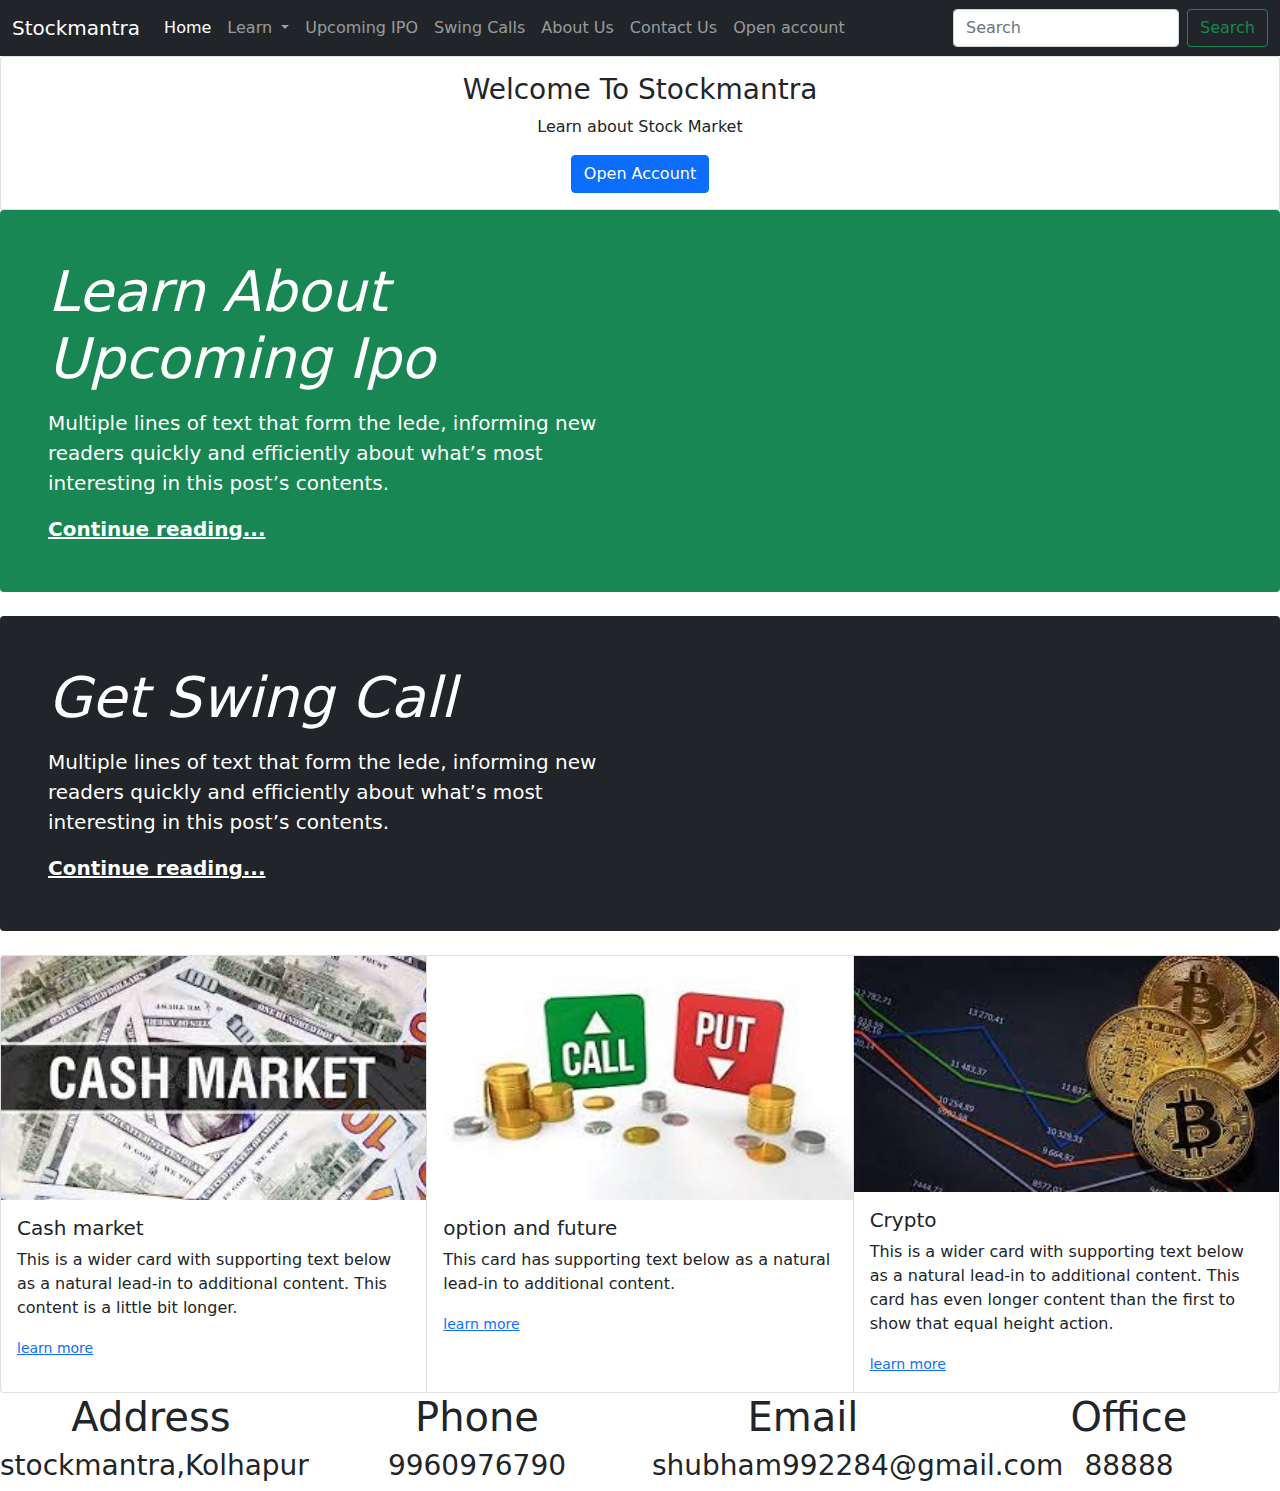
<file: index.html>
<!DOCTYPE html>
<html lang="en">
<head>
    <meta charset="UTF-8">
    <meta http-equiv="X-UA-Compatible" content="IE=edge">
    <meta name="viewport" content="width=device-width, initial-scale=1.0">
    <title>Document</title>
    <link rel="stylesheet" href="css/bootstrap.min.css">
   
    <link rel="stylesheet" href="owncss/style.css">
    

</head>
<body>
    <nav class="navbar navbar-expand-lg navbar-dark bg-dark">
        <div class="container-fluid">
          <a class="navbar-brand" href="#">Stockmantra</a>
          <button class="navbar-toggler" type="button" data-bs-toggle="collapse" data-bs-target="#navbarSupportedContent" aria-controls="navbarSupportedContent" aria-expanded="false" aria-label="Toggle navigation">
            <span class="navbar-toggler-icon"></span>
          </button>
          <div class="collapse navbar-collapse" id="navbarSupportedContent">
            <ul class="navbar-nav me-auto mb-2 mb-lg-0">
              <li class="nav-item">
                <a class="nav-link active" aria-current="page" href="#">Home</a>
              </li>
            
              <li class="nav-item dropdown">
                <a class="nav-link dropdown-toggle" href="#" id="navbarDropdown" role="button" data-bs-toggle="dropdown" aria-expanded="false">
                  Learn
                </a>
                <ul class="dropdown-menu" aria-labelledby="navbarDropdown">
                  <li><a class="dropdown-item" href="cash.html">Cash Market</a></li>
                  <li><a class="dropdown-item" href="future.html">Future And Option</a></li>
                  <li><hr class="dropdown-divider"></li>
                  <li><a class="dropdown-item" href="#">Crypto</a></li>
                </ul>
              </li>
              <li class="nav-item">
                <a class="nav-link " aria-current="page" href="ipo.html">Upcoming IPO</a>
              </li>
              <li class="nav-item">
                <a class="nav-link " aria-current="page" href="swing.html">Swing Calls</a>
              </li>
              
              <li class="nav-item">
                <a class="nav-link " aria-current="page" href="about.html">About Us</a>
              </li>
              <li class="nav-item">
                <a class="nav-link" href="contact.html">Contact Us</a>
              </li>
              <li class="nav-item">
                <a class="nav-link" href="https://eaccount.indiainfoline.com?ReferralEmpId=pyv0hZ20rzQs/gpA9Jf+Gg==&IsZ20Scheme=yH/cVnk8W9VF8ESv1N6EwQ">Open account</a>
              </li>
              <!-- <li class="nav-item">
                <a class="nav-link" href="#">login</a>
              </li> -->
              
            </ul>
            <form class="d-flex">
              <input class="form-control me-2" type="search" placeholder="Search" aria-label="Search">
              <button class="btn btn-outline-success" type="submit">Search</button>
            </form>
          </div>
        </div>
      </nav>
      <!-- main -->
      <div class="card text-center">
        
        <div class="card-body">
          <h3 class="card-title">Welcome To Stockmantra</h3>
          <p class="card-text">Learn about Stock Market </p>
          <a href="#" class="btn btn-primary">Open Account</a>
        </div>
        
      </div>
     
      
    
      <!-- main2 -->
      <div class="p-4 p-md-5 mb-4 text-white rounded bg-success">
        <div class="col-md-6 px-0">
          <h1 class="display-4 fst-italic">Learn About Upcoming Ipo</h1>
          <p class="lead my-3">Multiple lines of text that form the lede, informing new readers quickly and efficiently about what’s most interesting in this post’s contents.</p>
          <p class="lead mb-0"><a href="#" class="text-white fw-bold">Continue reading...</a></p>
        </div>
      </div>
      <div class="p-4 p-md-5 mb-4 text-white rounded bg-dark">
        <div class="col-md-6 px-0">
          <h1 class="display-4 fst-italic">Get Swing Call</h1>
          <p class="lead my-3">Multiple lines of text that form the lede, informing new readers quickly and efficiently about what’s most interesting in this post’s contents.</p>
          <p class="lead mb-0"><a href="#" class="text-white fw-bold">Continue reading...</a></p>
        </div>
      </div>
      <!-- main3 -->
      <!-- <div class="container">
        <div class="row">
          <div class="col-sm">
            <h1 class="first">Learn About Stock Market</h1>
          </div>
        </div>
      </div> -->
     
      <div class="card-group">
        <div class="card">
          <img src="img/cash1.jpg" class="card-img-top" alt="...">
          <div class="card-body">
            <h5 class="card-title">Cash market</h5>
            <p class="card-text">This is a wider card with supporting text below as a natural lead-in to additional content. This content is a little bit longer.</p>
            <p class="card-text"><small class="text-muted"><a href="#">learn more</a></small></p>
          </div>
        </div>
        <div class="card">
          <img src="img/option.jpg" class="card-img-top" alt="...">
          <div class="card-body">
            <h5 class="card-title">option and future</h5>
            <p class="card-text">This card has supporting text below as a natural lead-in to additional content.</p>
            <p class="card-text"><small class="text-muted"><a href="#">learn more</a></small></p>
          </div>
        </div>
        <div class="card">
          <img src="img/crypto.jpg" class="card-img-top" alt="...">
          <div class="card-body">
            <h5 class="card-title">Crypto</h5>
            <p class="card-text">This is a wider card with supporting text below as a natural lead-in to additional content. This card has even longer content than the first to show that equal height action.</p>
            <p class="card-text"><small class="text-muted"><a href="#">learn more</a></small></p>
          </div>
        </div>
      </div>
    
        
      <!-- footer -->
    <div class="fluid-container ">
      <div class="row">
        <div class="col-md-3">
          <div class="box">
          <h1>Address</h1>
          <h3>stockmantra,Kolhapur</h3>
        </div>
       </div>
        <div class="col-md-3">
          <div class="box ">
          <h1>Phone</h1>
          <h3>9960976790</h3>
        </div>
       </div>
        <div class="col-md-3">
          <div class="box">
          <h1>Email</h1>
          <h3>shubham992284@gmail.com</h3>
        </div>
        </div>
        <div class="col-md-3">
          <div class="box">
          <h1>Office</h1>
          <h3>88888</h3>
        </div>
        </div>
      </div>
    </div>
<script src="js/bootstrap.min.js"></script>
<script src="js/jquery-3.3.1.js"></script>
</body>
</html>
</file>
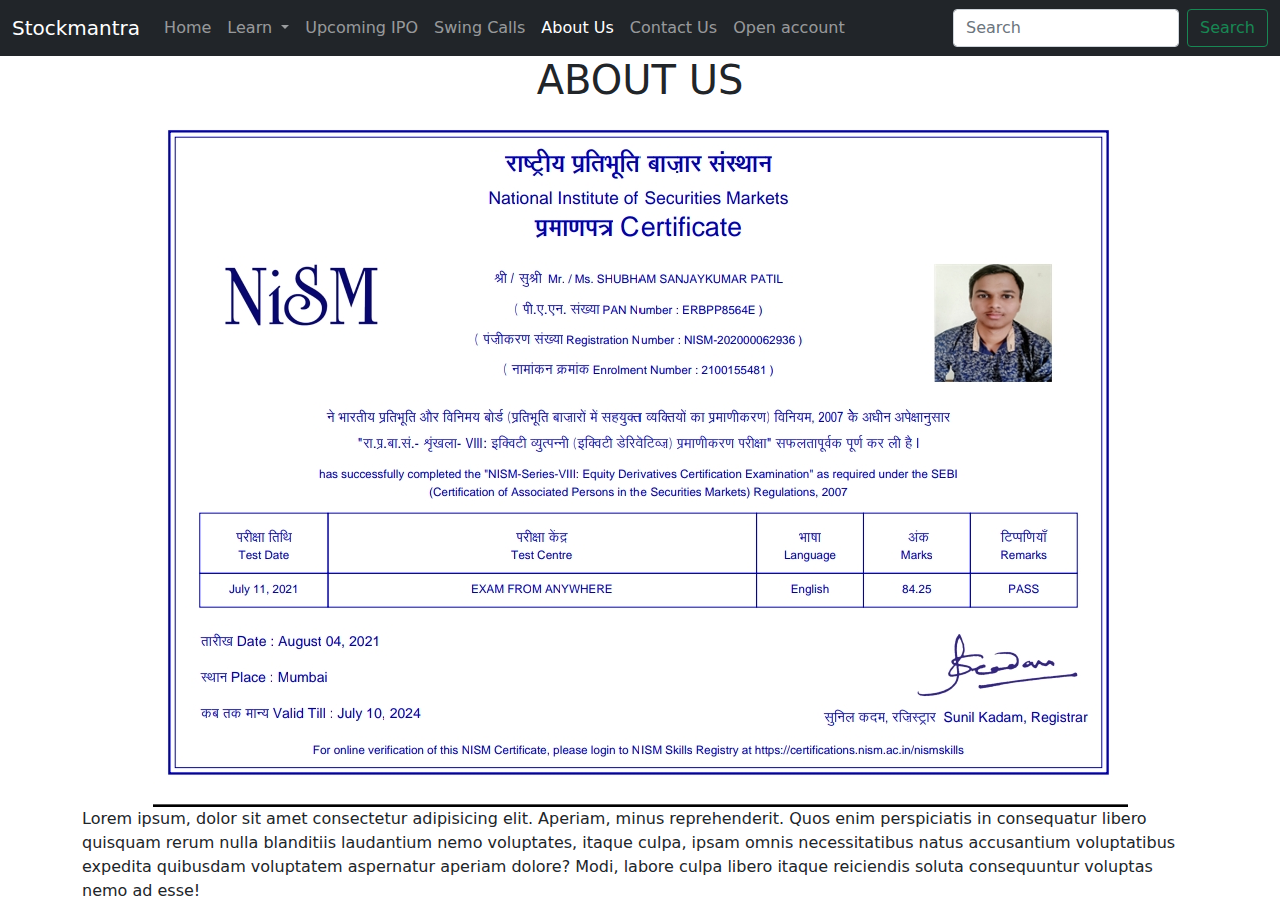
<file: about.html>
<!DOCTYPE html>
<html lang="en">
<head>
    <meta charset="UTF-8">
    <meta http-equiv="X-UA-Compatible" content="IE=edge">
    <meta name="viewport" content="width=device-width, initial-scale=1.0">
    <title>Document</title>
    <link rel="stylesheet" href="css/bootstrap.min.css">
</head>
<body>
    <nav class="navbar navbar-expand-lg navbar-dark bg-dark">
        <div class="container-fluid">
          <a class="navbar-brand" href="#">Stockmantra</a>
          <button class="navbar-toggler" type="button" data-bs-toggle="collapse" data-bs-target="#navbarSupportedContent" aria-controls="navbarSupportedContent" aria-expanded="false" aria-label="Toggle navigation">
            <span class="navbar-toggler-icon"></span>
          </button>
          <div class="collapse navbar-collapse" id="navbarSupportedContent">
            <ul class="navbar-nav me-auto mb-2 mb-lg-0">
              <li class="nav-item">
                <a class="nav-link " aria-current="page" href="index.html">Home</a>
              </li>
            
              <li class="nav-item dropdown">
                <a class="nav-link dropdown-toggle" href="#" id="navbarDropdown" role="button" data-bs-toggle="dropdown" aria-expanded="false">
                  Learn
                </a>
                <ul class="dropdown-menu" aria-labelledby="navbarDropdown">
                  <li><a class="dropdown-item" href="cash.html">Cash Market</a></li>
                  <li><a class="dropdown-item" href="future.html">Future And Option</a></li>
                  <li><hr class="dropdown-divider"></li>
                  <li><a class="dropdown-item" href="crypto.html">Crypto</a></li>
                </ul>
              </li>
              <li class="nav-item">
                <a class="nav-link  " aria-current="page" href="ipo.html">Upcoming IPO</a>
              </li>
              <li class="nav-item">
                <a class="nav-link " aria-current="page" href="swing.html">Swing Calls</a>
              </li>
              
              <li class="nav-item">
                <a class="nav-link active" aria-current="page" href="#">About Us</a>
              </li>
              <li class="nav-item">
                <a class="nav-link" href="contact.html">Contact Us</a>
              </li>
              <li class="nav-item">
                <a class="nav-link" href="https://eaccount.indiainfoline.com?ReferralEmpId=pyv0hZ20rzQs/gpA9Jf+Gg==&IsZ20Scheme=yH/cVnk8W9VF8ESv1N6EwQ">Open account</a>
              </li>
              <!-- <li class="nav-item">
                <a class="nav-link" href="#">login</a>
              </li> -->
              
            </ul>
            <form class="d-flex">
              <input class="form-control me-2" type="search" placeholder="Search" aria-label="Search">
              <button class="btn btn-outline-success" type="submit">Search</button>
            </form>
          </div>
        </div>
      </nav>


      <!-- main -->
      <div class="container">
        <div class="row">
          <div class="col-md-12">
            <h1><center>ABOUT US</center></h1>
          </div>
        </div>
        <div class="row">
          <div class="col md-12">
           <center> <img src="img/certificate.jpg" alt=""></center>
          </div>
        </div>
        <div class="row">
          <div class="col-md-12">
            <p>Lorem ipsum, dolor sit amet consectetur adipisicing elit. Aperiam, minus reprehenderit. Quos enim perspiciatis in consequatur libero quisquam rerum nulla blanditiis laudantium nemo voluptates, itaque culpa, ipsam omnis necessitatibus natus accusantium voluptatibus expedita quibusdam voluptatem aspernatur aperiam dolore? Modi, labore culpa libero itaque reiciendis soluta consequuntur voluptas nemo ad esse!</p>
          </div>
        </div>
      </div>
      
      <script src="js/bootstrap.min.js"></script>
</body>
</html>
</file>
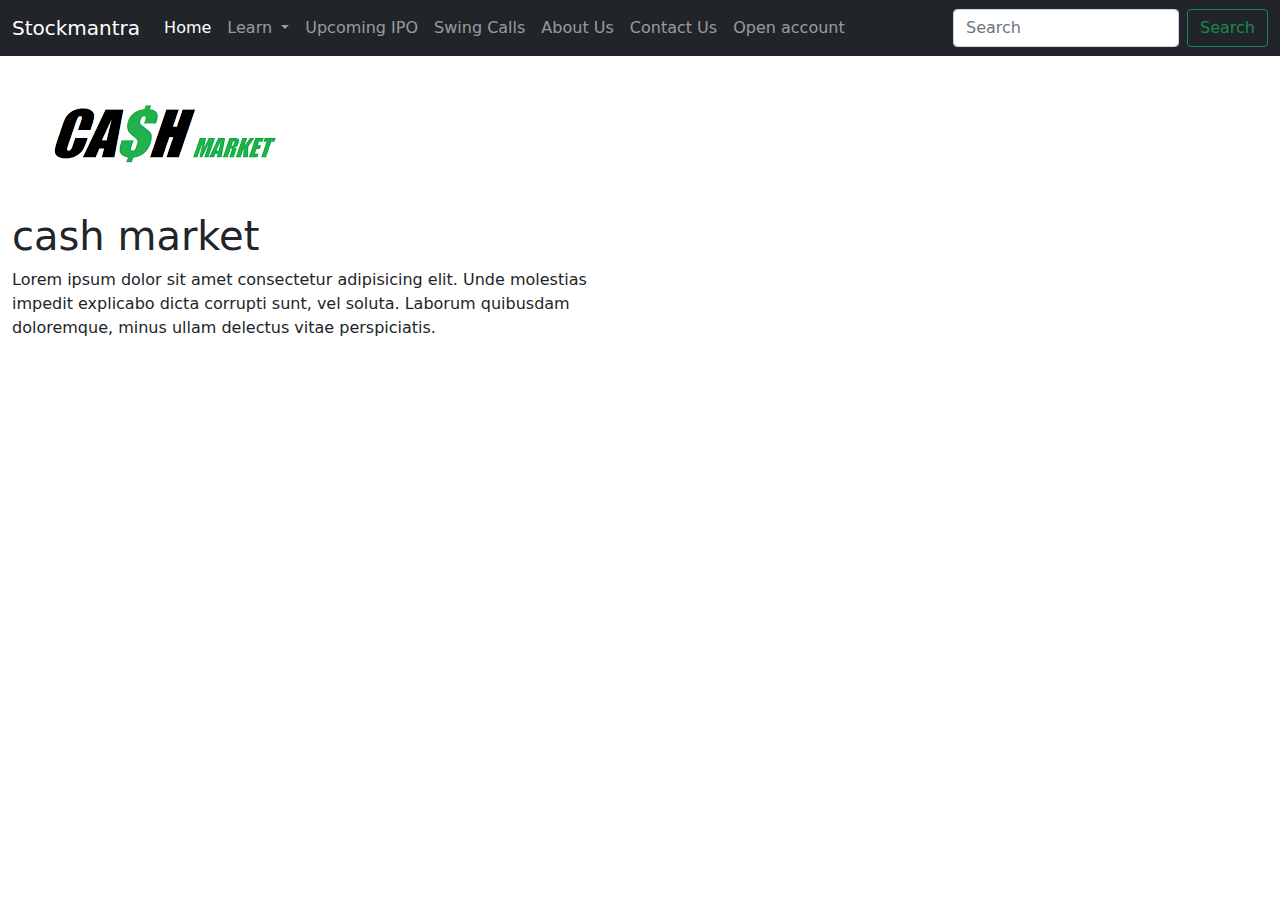
<file: cash.html>
<!DOCTYPE html>
<html lang="en">
<head>
    <meta charset="UTF-8">
    <meta http-equiv="X-UA-Compatible" content="IE=edge">
    <meta name="viewport" content="width=device-width, initial-scale=1.0">
    <title>Document</title>
    <link rel="stylesheet" href="css/bootstrap.min.css">
</head>
<body>
    <nav class="navbar navbar-expand-lg navbar-dark bg-dark">
        <div class="container-fluid">
          <a class="navbar-brand" href="#">Stockmantra</a>
          <button class="navbar-toggler" type="button" data-bs-toggle="collapse" data-bs-target="#navbarSupportedContent" aria-controls="navbarSupportedContent" aria-expanded="false" aria-label="Toggle navigation">
            <span class="navbar-toggler-icon"></span>
          </button>
          <div class="collapse navbar-collapse" id="navbarSupportedContent">
            <ul class="navbar-nav me-auto mb-2 mb-lg-0">
              <li class="nav-item">
                <a class="nav-link active" aria-current="page" href="index.html">Home</a>
              </li>
            
              <li class="nav-item dropdown">
                <a class="nav-link dropdown-toggle" href="#" id="navbarDropdown" role="button" data-bs-toggle="dropdown" aria-expanded="false">
                  Learn
                </a>
                <ul class="dropdown-menu" aria-labelledby="navbarDropdown">
                  <li><a class="dropdown-item" href="#">Cash Market</a></li>
                  <li><a class="dropdown-item" href="future.html">Future And Option</a></li>
                  <li><hr class="dropdown-divider"></li>
                  <li><a class="dropdown-item" href="crypto.html">Crypto</a></li>
                </ul>
              </li>
              <li class="nav-item">
                <a class="nav-link " aria-current="page" href="ipo.html">Upcoming IPO</a>
              </li>
              <li class="nav-item">
                <a class="nav-link " aria-current="page" href="swing.html">Swing Calls</a>
              </li>
              
              <li class="nav-item">
                <a class="nav-link " aria-current="page" href="about.html">About Us</a>
              </li>
              <li class="nav-item">
                <a class="nav-link" href="contact.html">Contact Us</a>
              </li>
              <li class="nav-item">
                <a class="nav-link" href="https://eaccount.indiainfoline.com?ReferralEmpId=pyv0hZ20rzQs/gpA9Jf+Gg==&IsZ20Scheme=yH/cVnk8W9VF8ESv1N6EwQ">Open account</a>
              </li>
              <!-- <li class="nav-item">
                <a class="nav-link" href="#">login</a>
              </li> -->
              
            </ul>
            <form class="d-flex">
              <input class="form-control me-2" type="search" placeholder="Search" aria-label="Search">
              <button class="btn btn-outline-success" type="submit">Search</button>
            </form>
          </div>
        </div>
      </nav>

      <!-- main -->
    <div class="container-fluid">
      <div class="row">
        <div class="col-md-6">
          <img src="img/cashmarket.png" alt="img hear">
        </div>
      </div>
    </div>
    <div class="container-fluid">
      <div class="row">
        <div class="col-md-6">
          <h1>cash market</h1>
          <p>Lorem ipsum dolor sit amet consectetur adipisicing elit. Unde molestias impedit explicabo dicta corrupti sunt, vel soluta. Laborum quibusdam doloremque, minus ullam delectus vitae perspiciatis.</p>
        </div>
      </div>
    </div>
    
    <script src="js/jquery-3.3.1.js"></script> 
    <script src="js/bootstrap.min.js"></script>
   
</body>
</html>
</file>
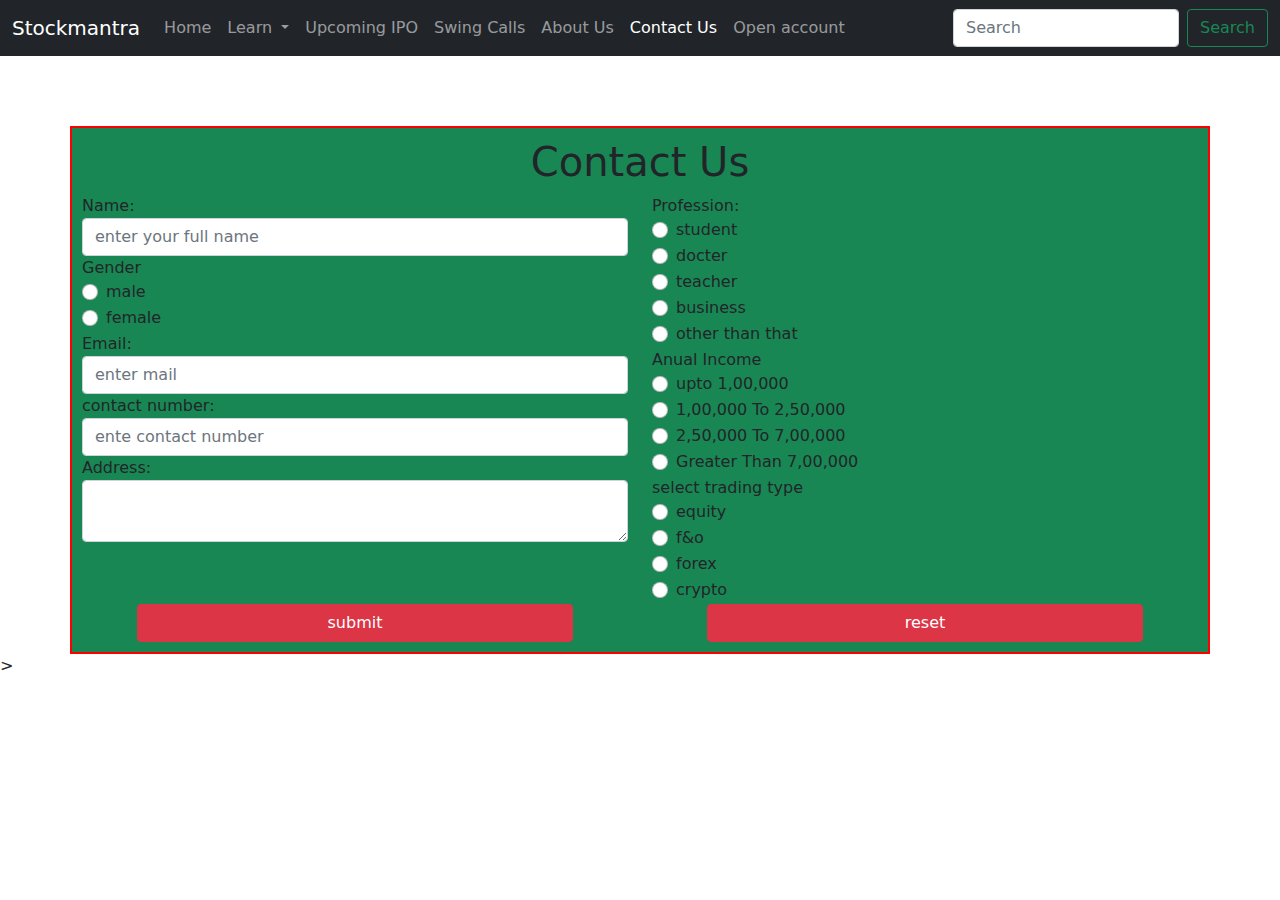
<file: contact.html>
<!DOCTYPE html>
<html lang="en">
<head>
    <meta charset="UTF-8">
    <meta http-equiv="X-UA-Compatible" content="IE=edge">
    <meta name="viewport" content="width=device-width, initial-scale=1.0">
    <title>Document</title>
    <link rel="stylesheet" href="css/bootstrap.min.css">
    <style>
      .p1{
        border: 2px solid red;
        margin-top: 70px;
        padding: 10px;
      }
      .p2{
        width: 80%;
       
      }
      .p3{
        align-items: center;
        text-align: center;
      }
    </style>
</head>
<body>
    <nav class="navbar navbar-expand-lg navbar-dark bg-dark">
        <div class="container-fluid">
          <a class="navbar-brand" href="#">Stockmantra</a>
          <button class="navbar-toggler" type="button" data-bs-toggle="collapse" data-bs-target="#navbarSupportedContent" aria-controls="navbarSupportedContent" aria-expanded="false" aria-label="Toggle navigation">
            <span class="navbar-toggler-icon"></span>
          </button>
          <div class="collapse navbar-collapse" id="navbarSupportedContent">
            <ul class="navbar-nav me-auto mb-2 mb-lg-0">
              <li class="nav-item">
                <a class="nav-link " aria-current="page" href="index.html">Home</a>
              </li>
            
              <li class="nav-item dropdown">
                <a class="nav-link dropdown-toggle" href="#" id="navbarDropdown" role="button" data-bs-toggle="dropdown" aria-expanded="false">
                  Learn
                </a>
                <ul class="dropdown-menu" aria-labelledby="navbarDropdown">
                  <li><a class="dropdown-item" href="#">Cash Market</a></li>
                  <li><a class="dropdown-item" href="#">Future And Option</a></li>
                  <li><hr class="dropdown-divider"></li>
                  <li><a class="dropdown-item" href="#">Crypto</a></li>
                </ul>
              </li>
              <li class="nav-item">
                <a class="nav-link  " aria-current="page" href="ipo.html">Upcoming IPO</a>
              </li>
              <li class="nav-item">
                <a class="nav-link " aria-current="page" href="swing.html">Swing Calls</a>
              </li>
              
              <li class="nav-item">
                <a class="nav-link " aria-current="page" href="about.html">About Us</a>
              </li>
              <li class="nav-item">
                <a class="nav-link active" href="#">Contact Us</a>
              </li>
              <li class="nav-item">
                <a class="nav-link" href="https://eaccount.indiainfoline.com?ReferralEmpId=pyv0hZ20rzQs/gpA9Jf+Gg==&IsZ20Scheme=yH/cVnk8W9VF8ESv1N6EwQ">Open account</a>
              </li>
              <!-- <li class="nav-item">
                <a class="nav-link" href="#">login</a>
              </li> -->
              
            </ul>
            <form class="d-flex">
              <input class="form-control me-2" type="search" placeholder="Search" aria-label="Search">
              <button class="btn btn-outline-success" type="submit">Search</button>
            </form>
          </div>
        </div>
      </nav>
      <!-- form -->
      <div class="container bg-success p1">
        <form action="">
        <h1><center>Contact Us</center></h1>
        <div class="row">
          <div class="col-md-6">
            <div class="form-group">
              <label for="name">Name:</label>
              <input type="text" name="name" id="name" class="form-control" placeholder="enter your full name">
            </div>
            <div class="form-group">
              <label for="">Gender</label>
              <div class="form-check">
                <input type="radio" name="gender" id="male" class="form-check-input">
                <label for="gender" class="form-check-label">male</label>
              </div>
              <div class="form-check">
                <input type="radio" name="gender" id="female" class="form-check-input">
                <label for="gender" class="form-check-label">female</label>
              </div>
            </div>
            <div class="form-group">
              <label for="name">Email:</label>
              <input type="email" name="mail" id="mail" class="form-control" placeholder="enter mail">
            </div>
            <div class="form-group">
              <label for="name">contact number:</label>
              <input type="text" name="num" id="num" class="form-control" placeholder="ente contact number">
            </div>
            <div class="form-group">
              <label for="name">Address:</label>
              <textarea name="address" id="address" class="form-control"></textarea>
            </div>
            
          </div>
          <div class="col-md-6">
            <div class="form-group">
              <label for="">Profession:</label>
               <div class="form-check">
                 <input type="radio" name="student" id="student" class="form-check-input">
                 <label for="student" class="form-check-label">student</label>
                
               </div>
               <div class="form-check">
                <input type="radio" name="student" id="student" class="form-check-input">
                <label for="student" class="form-check-label">docter</label>
               
              </div>
              <div class="form-check">
                <input type="radio" name="student" id="student" class="form-check-input">
                <label for="student" class="form-check-label">teacher</label>
               
              </div>
              <div class="form-check">
                <input type="radio" name="student" id="student" class="form-check-input">
                <label for="student" class="form-check-label">business</label>
               
              </div>
              <div class="form-check">
                <input type="radio" name="student" id="student" class="form-check-input">
                <label for="student" class="form-check-label">other than that</label>
               
              </div>
            </div>
            <div class="form-group">
              <label for="">Anual Income</label>
               <div class="form-check">
                 <input type="radio" name="student" id="student" class="form-check-input">
                 <label for="student" class="form-check-label">upto 1,00,000</label>
                
               </div>
               <div class="form-check">
                <input type="radio" name="student" id="student" class="form-check-input">
                <label for="student" class="form-check-label">1,00,000 To 2,50,000</label>
               
              </div>
              <div class="form-check">
                <input type="radio" name="student" id="student" class="form-check-input">
                <label for="student" class="form-check-label"> 2,50,000 To 7,00,000</label>
               
              </div>
              <div class="form-check">
                <input type="radio" name="student" id="student" class="form-check-input">
                <label for="student" class="form-check-label">Greater Than 7,00,000</label>
               
              
            </div>
            

          </div>
          <div class="form-group">
            <label for="">select trading type</label>
             <div class="form-check">
               <input type="radio" name="student" id="student" class="form-check-input">
               <label for="student" class="form-check-label">equity</label>
              
             </div>
             <div class="form-check">
              <input type="radio" name="student" id="student" class="form-check-input">
              <label for="student" class="form-check-label">f&o</label>
             
            </div>
            <div class="form-check">
              <input type="radio" name="student" id="student" class="form-check-input">
              <label for="student" class="form-check-label">forex</label>
             
            </div>
            <div class="form-check">
              <input type="radio" name="student" id="student" class="form-check-input">
              <label for="student" class="form-check-label">crypto</label>
             
            
          </div>
          

        </div>
        </div>
    
      </div>
      <div class="row">
        <div class="col-md-6 p3">
          <input type="submit" value="submit" class="btn btn-danger p2">
        </div>
        <div class="col-md-6 p3">
          <input type="reset" value="reset" class="btn btn-danger p2">
        </div>
      </div>
      </form>
      </div>>
      
      <script src="js/bootstrap.min.js"></script>
    
</body>
</html>
</file>
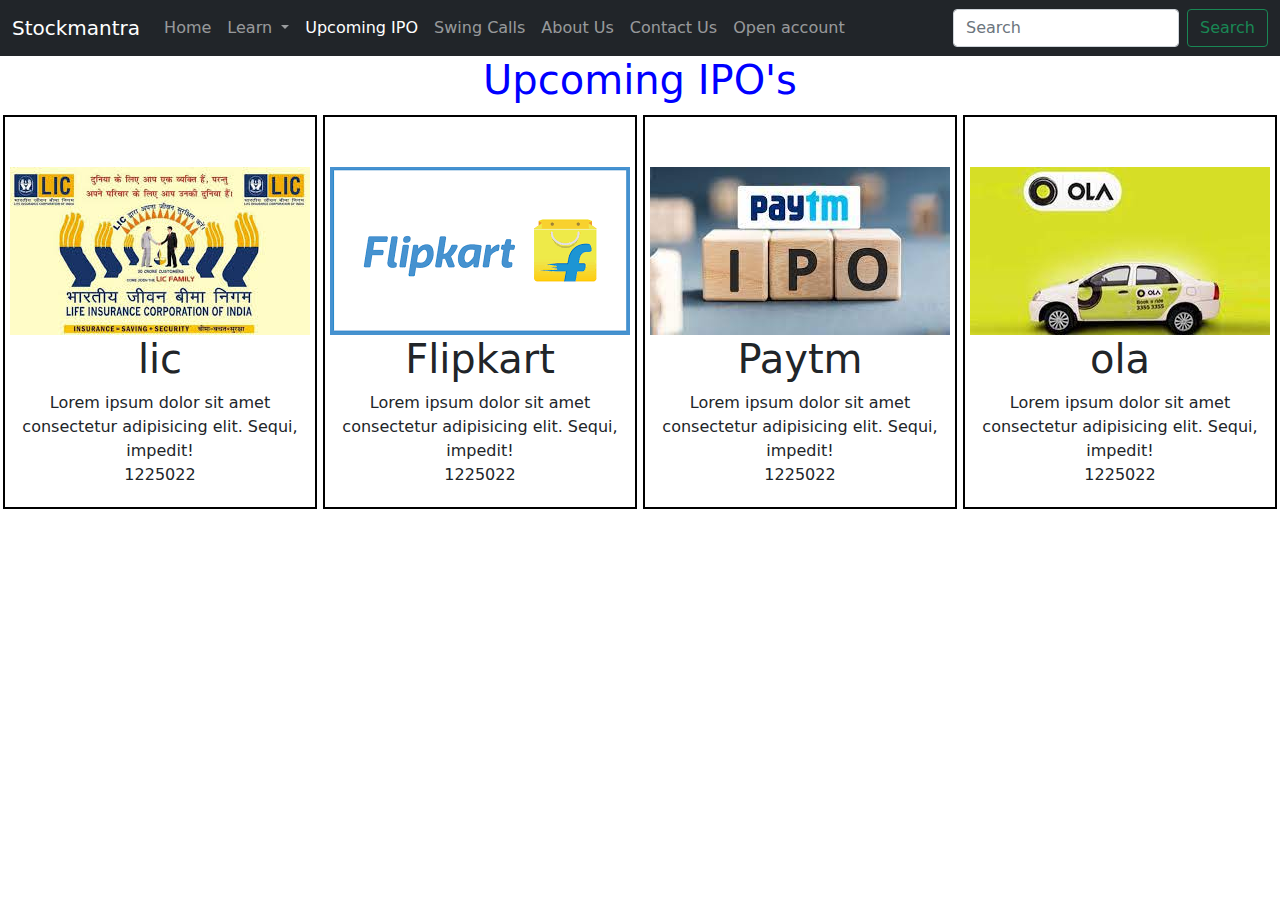
<file: ipo.html>
<!DOCTYPE html>
<html lang="en">
<head>
    <meta charset="UTF-8">
    <meta http-equiv="X-UA-Compatible" content="IE=edge">
    <meta name="viewport" content="width=device-width, initial-scale=1.0">
    <title>Document</title>
    <link rel="stylesheet" href="css/bootstrap.min.css">
    <link rel="stylesheet" href="ipo.css">
  
</head>
<body>
    <nav class="navbar navbar-expand-lg navbar-dark bg-dark">
        <div class="container-fluid">
          <a class="navbar-brand" href="#">Stockmantra</a>
          <button class="navbar-toggler" type="button" data-bs-toggle="collapse" data-bs-target="#navbarSupportedContent" aria-controls="navbarSupportedContent" aria-expanded="false" aria-label="Toggle navigation">
            <span class="navbar-toggler-icon"></span>
          </button>
          <div class="collapse navbar-collapse" id="navbarSupportedContent">
            <ul class="navbar-nav me-auto mb-2 mb-lg-0">
              <li class="nav-item">
                <a class="nav-link " aria-current="page" href="index.html">Home</a>
              </li>
            
              <li class="nav-item dropdown">
                <a class="nav-link dropdown-toggle" href="#" id="navbarDropdown" role="button" data-bs-toggle="dropdown" aria-expanded="false">
                  Learn
                </a>
                <ul class="dropdown-menu" aria-labelledby="navbarDropdown">
                  <li><a class="dropdown-item" href="cash.html">Cash Market</a></li>
                  <li><a class="dropdown-item" href="future.html">Future And Option</a></li>
                  <li><hr class="dropdown-divider"></li>
                  <li><a class="dropdown-item" href="crypto.html">Crypto</a></li>
                </ul>
              </li>
              <li class="nav-item">
                <a class="nav-link active " aria-current="page" href="#">Upcoming IPO</a>
              </li>
              <li class="nav-item">
                <a class="nav-link " aria-current="page" href="swing.html">Swing Calls</a>
              </li>
              
              <li class="nav-item">
                <a class="nav-link " aria-current="page" href="about.html">About Us</a>
              </li>
              <li class="nav-item">
                <a class="nav-link" href="contact.html">Contact Us</a>
              </li>
              <li class="nav-item">
                <a class="nav-link" href="https://eaccount.indiainfoline.com?ReferralEmpId=pyv0hZ20rzQs/gpA9Jf+Gg==&IsZ20Scheme=yH/cVnk8W9VF8ESv1N6EwQ">Open account</a>
              </li>
              <!-- <li class="nav-item">
                <a class="nav-link" href="#">login</a>
              </li> -->
              
            </ul>
            <form class="d-flex">
              <input class="form-control me-2" type="search" placeholder="Search" aria-label="Search">
              <button class="btn btn-outline-success" type="submit">Search</button>
            </form>
          </div>
        </div>
      </nav>
    
<!-- main head-->
      <div class="container ipocbox">
          <div class="row">
              <div class="col">
                  <h1 class="cen"><font color="blue">Upcoming IPO's</font></h1>
              </div>
          </div>
      </div>
      <!-- main card -->
      <div class="container1">
          <div class="box1">
              <div class="img"><img src="img/ipo6.jpg" alt=""></div>
              <div class="head"><h1>lic</h1></div>
              <div class="info">Lorem ipsum dolor sit amet consectetur adipisicing elit. Sequi, impedit!</div>
            <div class="date">1225022</div>
          </div>
          <div class="box1">
            <div class="img"><img src="img/ipo4.png" alt=""></div>
            <div class="head"><h1>Flipkart</h1></div>
            <div class="info">Lorem ipsum dolor sit amet consectetur adipisicing elit. Sequi, impedit!</div>
          <div class="date">1225022</div>
        </div>
        <div class="box1">
            <div class="img"><img src="img/ipo2.jpg" alt=""></div>
            <div class="head"><h1>Paytm</h1></div>
            <div class="info">Lorem ipsum dolor sit amet consectetur adipisicing elit. Sequi, impedit!</div>
          <div class="date">1225022</div>
        </div>
        <div class="box1">
            <div class="img"><img src="img/iop3.jpg" alt=""></div>
            <div class="head"><h1>ola</h1></div>
            <div class="info">Lorem ipsum dolor sit amet consectetur adipisicing elit. Sequi, impedit!</div>
          <div class="date">1225022</div>
        </div>
          
      </div>
      <script src="js/bootstrap.min.js"></script>
</body>
</html>
</file>
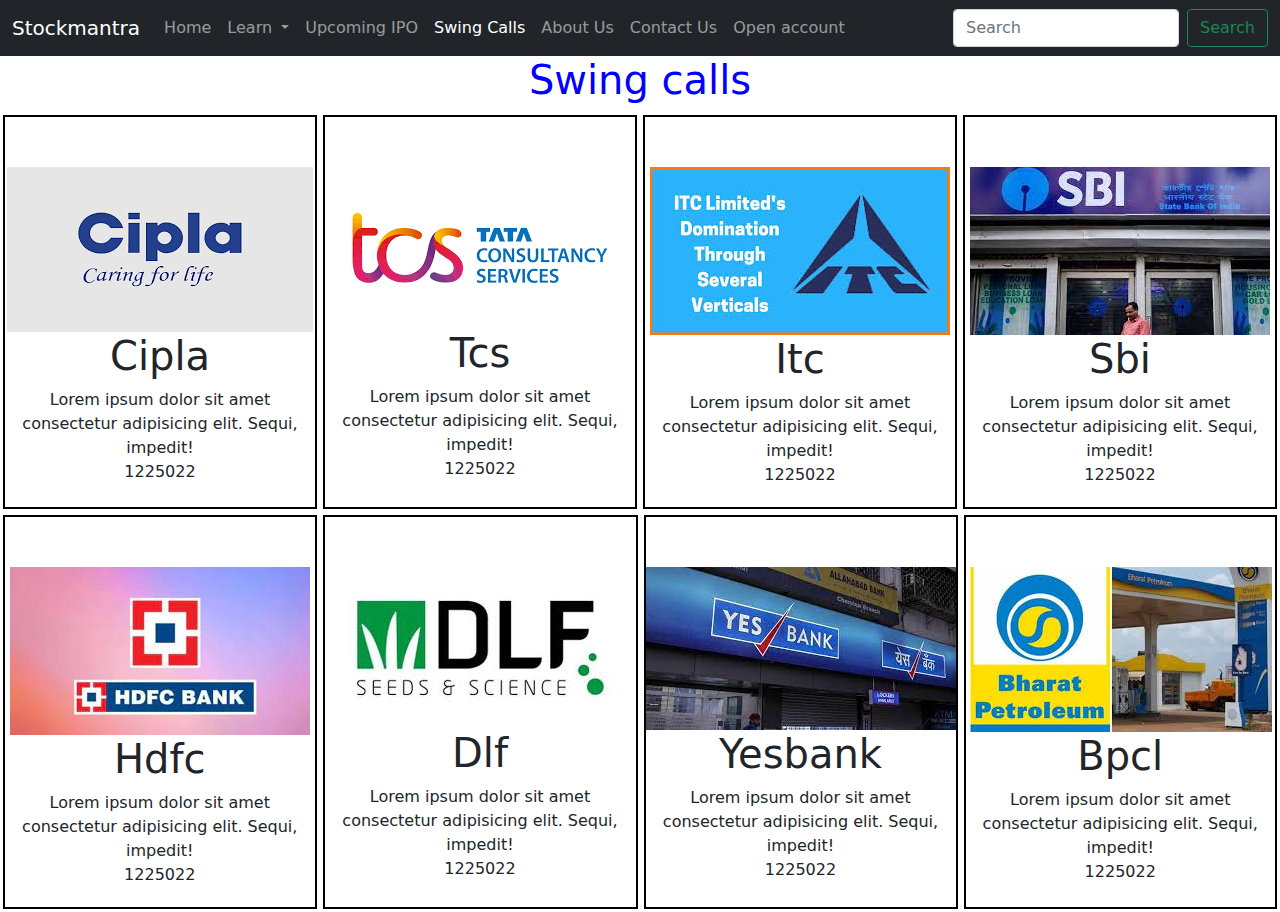
<file: swing.html>
<!DOCTYPE html>
<html lang="en">
<head>
    <meta charset="UTF-8">
    <meta http-equiv="X-UA-Compatible" content="IE=edge">
    <meta name="viewport" content="width=device-width, initial-scale=1.0">
    <title>Document</title>
    <link rel="stylesheet" href="css/bootstrap.min.css">
    <link rel="stylesheet" href="swing.css">
</head>
<body>
    <nav class="navbar navbar-expand-lg navbar-dark bg-dark">
        <div class="container-fluid">
          <a class="navbar-brand" href="#">Stockmantra</a>
          <button class="navbar-toggler" type="button" data-bs-toggle="collapse" data-bs-target="#navbarSupportedContent" aria-controls="navbarSupportedContent" aria-expanded="false" aria-label="Toggle navigation">
            <span class="navbar-toggler-icon"></span>
          </button>
          <div class="collapse navbar-collapse" id="navbarSupportedContent">
            <ul class="navbar-nav me-auto mb-2 mb-lg-0">
              <li class="nav-item">
                <a class="nav-link " aria-current="page" href="index.html">Home</a>
              </li>
            
              <li class="nav-item dropdown">
                <a class="nav-link dropdown-toggle" href="#" id="navbarDropdown" role="button" data-bs-toggle="dropdown" aria-expanded="false">
                  Learn
                </a>
                <ul class="dropdown-menu" aria-labelledby="navbarDropdown">
                  <li><a class="dropdown-item" href="cash.html">Cash Market</a></li>
                  <li><a class="dropdown-item" href="future.html">Future And Option</a></li>
                  <li><hr class="dropdown-divider"></li>
                  <li><a class="dropdown-item" href="crypto.html">Crypto</a></li>
                </ul>
              </li>
              <li class="nav-item">
                <a class="nav-link  " aria-current="page" href="ipo.html">Upcoming IPO</a>
              </li>
              <li class="nav-item">
                <a class="nav-link active " aria-current="page" href="#">Swing Calls</a>
              </li>
              
              <li class="nav-item">
                <a class="nav-link " aria-current="page" href="about.html">About Us</a>
              </li>
              <li class="nav-item">
                <a class="nav-link" href="contact.html">Contact Us</a>
              </li>
              <li class="nav-item">
                <a class="nav-link" href="https://eaccount.indiainfoline.com?ReferralEmpId=pyv0hZ20rzQs/gpA9Jf+Gg==&IsZ20Scheme=yH/cVnk8W9VF8ESv1N6EwQ">Open account</a>
              </li>
              <!-- <li class="nav-item">
                <a class="nav-link" href="#">login</a>
              </li> -->
              
            </ul>
            <form class="d-flex">
              <input class="form-control me-2" type="search" placeholder="Search" aria-label="Search">
              <button class="btn btn-outline-success" type="submit">Search</button>
            </form>
          </div>
        </div>
      </nav>

      <!-- main head -->
      <div class="container swingcbox">
        <div class="row">
            <div class="col">
                <h1 class="censwing"><font color="blue">Swing calls</font></h1>
            </div>
        </div>
    </div>

    <!-- main card -->
    <div class="container1">
        <div class="box1">
            <div class="img"><img src="img/swing1.png" alt=""></div>
            <div class="head"><h1>Cipla</h1></div>
            <div class="info">Lorem ipsum dolor sit amet consectetur adipisicing elit. Sequi, impedit!</div>
          <div class="date">1225022</div>
        </div>
        <div class="box1">
          <div class="img"><img src="img/swing2.png" alt=""></div>
          <div class="head"><h1>Tcs</h1></div>
          <div class="info">Lorem ipsum dolor sit amet consectetur adipisicing elit. Sequi, impedit!</div>
        <div class="date">1225022</div>
      </div>
      <div class="box1">
          <div class="img"><img src="img/swing3.jpg" alt=""></div>
          <div class="head"><h1>Itc</h1></div>
          <div class="info">Lorem ipsum dolor sit amet consectetur adipisicing elit. Sequi, impedit!</div>
        <div class="date">1225022</div>
      </div>
      <div class="box1">
          <div class="img"><img src="img/swing4.jpg" alt=""></div>
          <div class="head"><h1>Sbi</h1></div>
          <div class="info">Lorem ipsum dolor sit amet consectetur adipisicing elit. Sequi, impedit!</div>
        <div class="date">1225022</div>
      </div>
        
    </div>
    <div class="container1">
        <div class="box1">
            <div class="img"><img src="img/swing5.jpg" alt=""></div>
            <div class="head"><h1>Hdfc</h1></div>
            <div class="info">Lorem ipsum dolor sit amet consectetur adipisicing elit. Sequi, impedit!</div>
          <div class="date">1225022</div>
        </div>
        <div class="box1">
          <div class="img"><img src="img/swing6.jpg" alt=""></div>
          <div class="head"><h1>Dlf</h1></div>
          <div class="info">Lorem ipsum dolor sit amet consectetur adipisicing elit. Sequi, impedit!</div>
        <div class="date">1225022</div>
      </div>
      <div class="box1">
          <div class="img"><img src="img/swing7.jpg" alt=""></div>
          <div class="head"><h1>Yesbank</h1></div>
          <div class="info">Lorem ipsum dolor sit amet consectetur adipisicing elit. Sequi, impedit!</div>
        <div class="date">1225022</div>
      </div>
      <div class="box1">
          <div class="img"><img src="img/swing8.jpg" alt=""></div>
          <div class="head"><h1>Bpcl</h1></div>
          <div class="info">Lorem ipsum dolor sit amet consectetur adipisicing elit. Sequi, impedit!</div>
        <div class="date">1225022</div>
      </div>
        
    </div>
      <script src="js/bootstrap.min.js"></script>
</body>
</html>
</file>
<file: owncss/style.css>
.box{
    text-align: center;
    align-items: center;
}
</file>
<file: ipo.css>
.cen{
           
    text-align: center;
}
.container1{
  width: 100%;
  height: 400px;
  /* background-color: aqua; */
  display: flex;
}
.box1{
  display: flex;
  flex-direction: column;
  text-align: center;
  border: 2px solid black;
  padding-top: 50px;
  margin: 3px;
}
@media only screen and (max-width: 600px){
    .container1{
        width: 100%;
        height: auto;
        display: flex;
        flex-direction: column;
    }
    .box1{
      width: 100%;
    }
}
</file>
<file: swing.css>
.censwing{
           
    text-align: center;
}
.container1{
  width: 100%;
  height: 400px;
  /* background-color: aqua; */
  display: flex;
}
.box1{
  display: flex;
  flex-direction: column;
  text-align: center;
  border: 2px solid black;
  padding-top: 50px;
  margin: 3px;
}
@media only screen and (max-width: 600px) {
    .container1{
        /* width: 100%; */
        height: auto;
        display: flex;
        flex-direction: column;
    }
    .box1{
      display: flex;
      flex-direction: column;
      width: 100%;
    }
}
</file>
